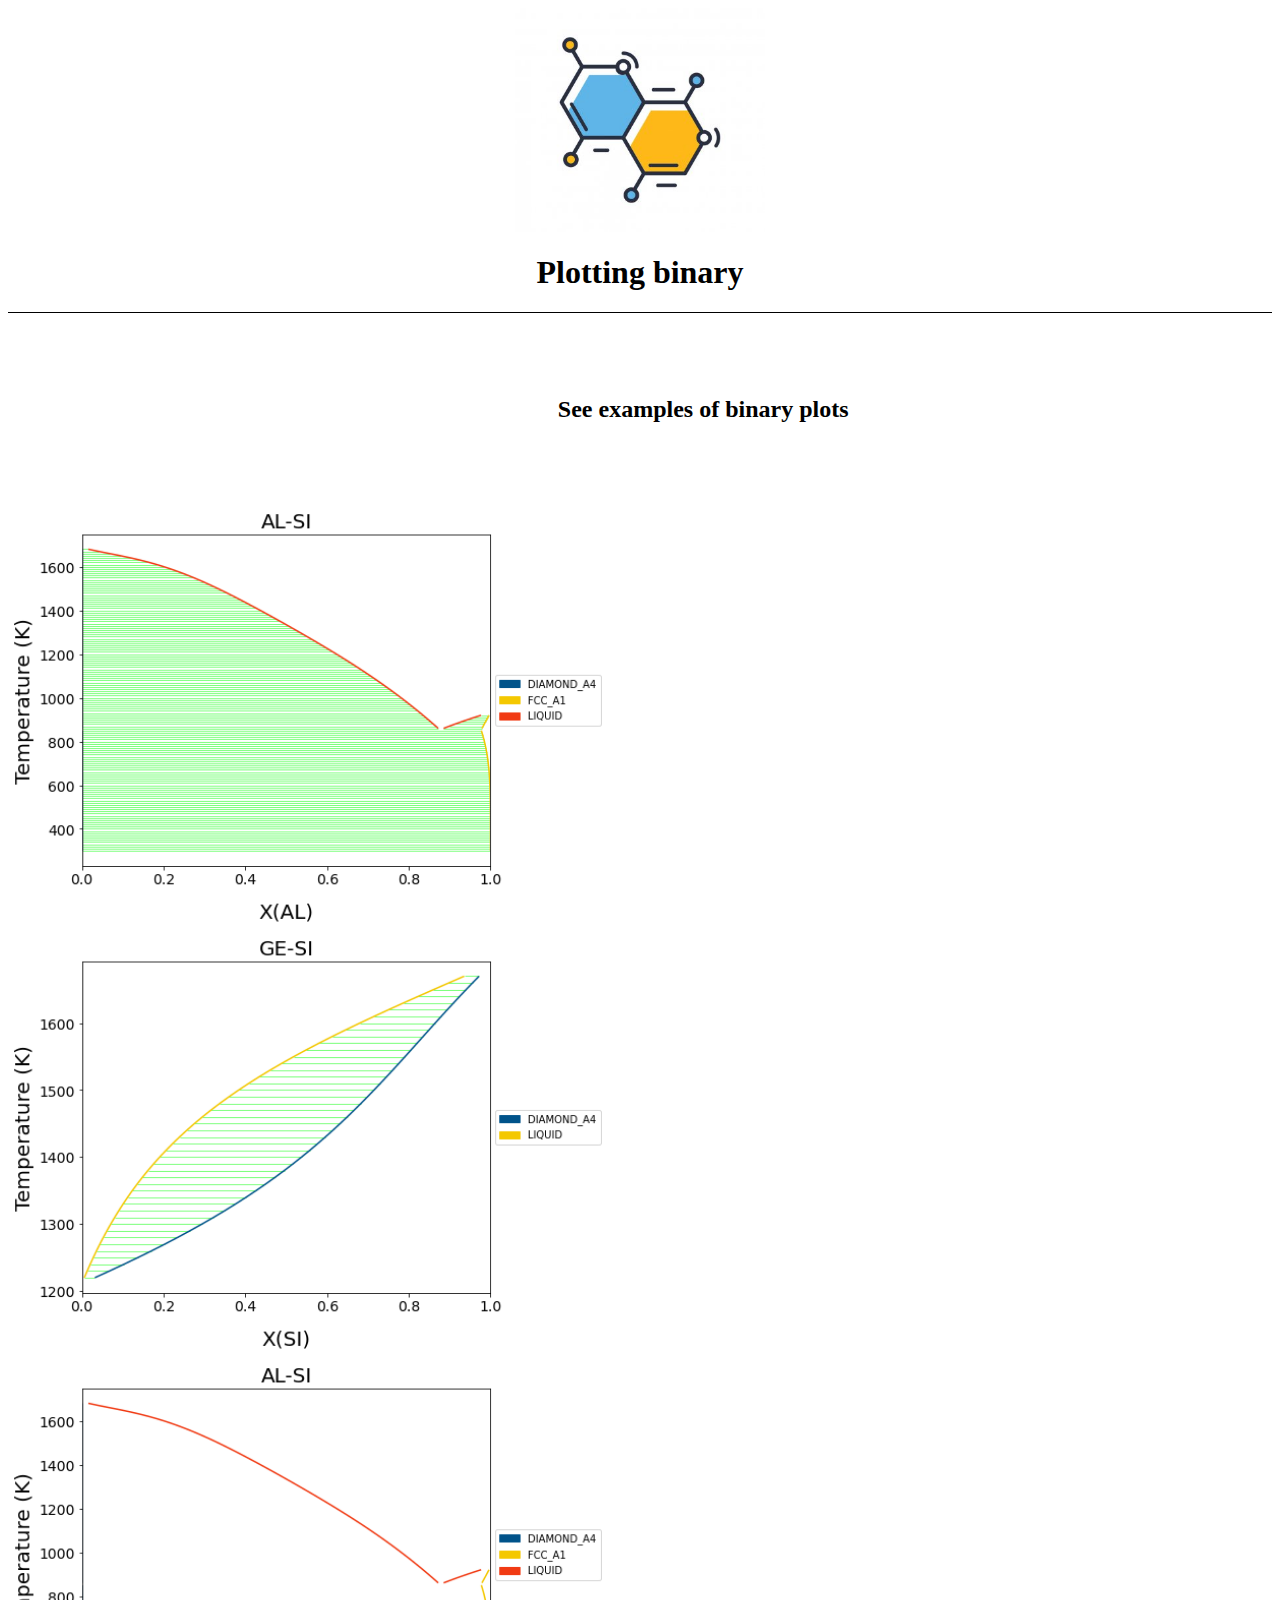
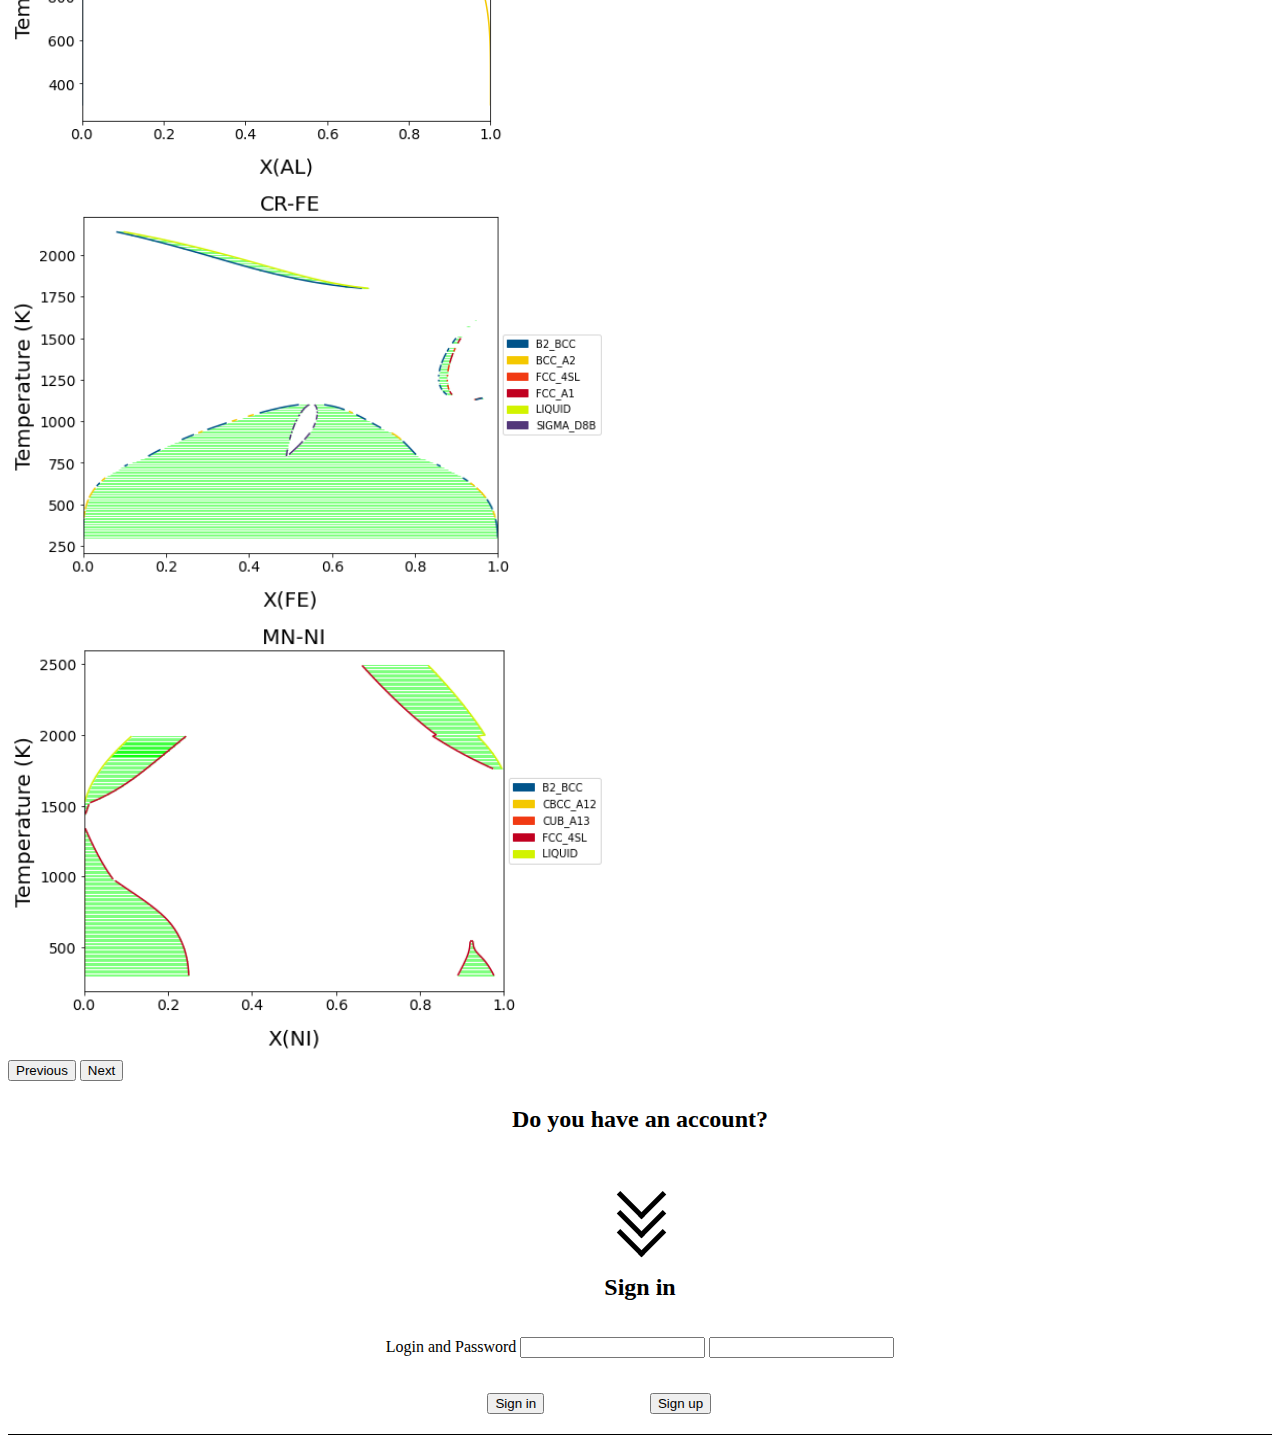
<file: II курс проект/templates/index.html>
<!DOCTYPE html>
<html lang="en">
<head>
   <meta charset="UTF-8">
   <meta http-equiv="X-UA-Compatible" content="IE=edge">
   <meta name="viewport" content="width=device-width, initial-scale=1.0">
   <link href="https://cdn.jsdelivr.net/npm/bootstrap@5.2.0-beta1/dist/css/bootstrap.min.css" rel="stylesheet" integrity="sha384-0evHe/X+R7YkIZDRvuzKMRqM+OrBnVFBL6DOitfPri4tjfHxaWutUpFmBp4vmVor" crossorigin="anonymous">
   <script src="https://cdn.jsdelivr.net/npm/bootstrap@5.2.0-beta1/dist/js/bootstrap.bundle.min.js" integrity="sha384-pprn3073KE6tl6bjs2QrFaJGz5/SUsLqktiwsUTF55Jfv3qYSDhgCecCxMW52nD2" crossorigin="anonymous"></script>
   <link rel="stylesheet" href='../static/img/style.css' />
   <title>Document</title>
</head>
<body>
   <div class="header container">
      <div class="row">
         <div class="col"></div>
         <div class="header__logo col">
            <img class="header__logo__img" src="../static/img/depositphotos_494013044-stock-illustration-chemistry-formula-icon-molecule-isolated.jpg">
         </div>
         <div class="col"></div>
            <h1>Plotting binary</h1>
         <div class="header__endline"></div>
      </div>
   </div>
   <div class="examples container">
      <div class="examples__header">   
         <h2>See examples of binary plots</h2>
      </div>
      <div class="row">
         <div class="col"></div>
         <div class="col">
             <div id="carouselExampleInterval" class="carousel slide" data-bs-ride="carousel">
               <div class="carousel-inner">
                  <div class="carousel-item active" data-bs-interval="10000">
                     <img src="../static/img/ex1.png" class="d-block w-100" alt="...">
                  </div>
                  <div class="carousel-item" data-bs-interval="2000">
                     <img src="../static/img/ex2.png" class="d-block w-100" alt="...">
                  </div>
                  <div class="carousel-item">
                     <img src="../static/img/ex4.png" class="d-block w-100" alt="...">
                  </div>
                  <div class="carousel-item">
                     <img src="../static/img/ex3.png" class="d-block w-100" alt="...">
                  </div>
                  <div class="carousel-item">
                     <img src="../static/img/ex5.png" class="d-block w-100" alt="...">
                  </div>
               </div>
               <button class="carousel-control-prev" type="button" data-bs-target="#carouselExampleInterval" data-bs-slide="prev">
                  <span class="carousel-control-prev-icon" aria-hidden="true"></span>
                  <span class="visually-hidden">Previous</span>
               </button>
               <button class="carousel-control-next" type="button" data-bs-target="#carouselExampleInterval" data-bs-slide="next">
                  <span class="carousel-control-next-icon" aria-hidden="true"></span>
                  <span class="visually-hidden">Next</span>
               </button>
            </div>
         </div>
         <div class="col"></div>
   </div>
    <div class="examples__footer container">
       <div class="row">
         <div class="col"></div>
         <div class="col">
         <h2>Do you have an account?</h2>
         <div class="examples__footer__arrow">
            <span></span>
            <span></span>
            <span></span>
         </div>
         </div>
         <div class="col"></div>
      </div>
   </div>
   <div class="skip"></div>
   </div>
   <div class="row">
      <div class="col"></div>
      <div class="col">
    <div class="sing_up__sing_in">
       <div class="sing_up__sing_in__subclass">       
            <div class="sign_in" id="sign_in_form">
               <h2>Sign in</h2>
               <form action="/log_in", method="PUT" class="sing_up__sing_in__subclass__form">
                  <div class="input-group">
                     <span class="input-group-text">Login and Password</span>
                     <input type="text" aria-label="First name" class="form-control">
                     <input type="password" aria-label="Last name" class="form-control">
                  </div>
                  <button type="submit" class="btn btn-primary btn-lg">Sign in</button>
                  <button type="button" id="btn_sign_up" class="btn btn-secondary btn-lg">Sign up</button>
               </form>
            </div>
         </div>
            <div class="sign_up" id="sign_up_form">
               <h2>Sign up</h2>
                  <form action="/register", method="PUT" class="sing_up__sing_in__subclass__form">
                  <div class="input-group">
                     <span class="input-group-text">Login and invitation_password</span>
                     <input type="text" aria-label="First name" class="form-control">
                     <input type="password" aria-label="Last name" class="form-control">
                  </div>
                  <button type="button" id="btn_sign_in" class="btn btn-primary btn-lg">Sign in</button>
                  <button type="submit" class="btn btn-secondary btn-lg">Sign up</button>
               </form>
            </div>
      </div>
   </div>
      <div class="col"></div>
    </div>
   </div>
    <div class="footer">
      <div class="header__endline">

    </div>
   <script src="source.js"></script>
</body>
</html>
</file>
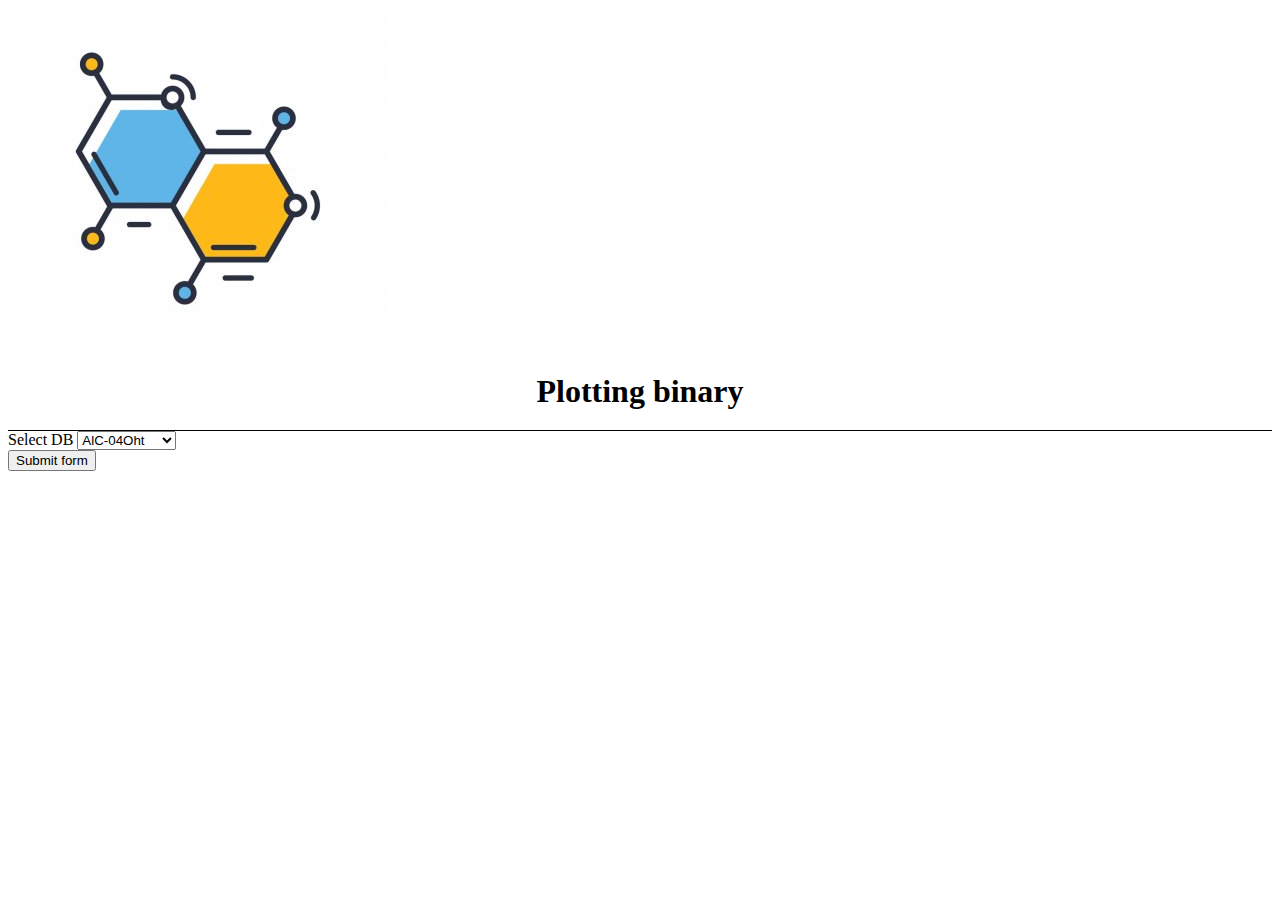
<file: II курс проект/templates/db.html>
<!DOCTYPE html>
<html lang="en">
<head>
    <meta charset="UTF-8">
    <meta http-equiv="X-UA-Compatible" content="IE=edge">
    <meta name="viewport" content="width=device-width, initial-scale=1.0">
    <title>Document</title>
    <head>
        <meta charset="UTF-8">
        <meta http-equiv="X-UA-Compatible" content="IE=edge">
        <meta name="viewport" content="width=device-width, initial-scale=1.0">
        <link href="https://cdn.jsdelivr.net/npm/bootstrap@5.2.0-beta1/dist/css/bootstrap.min.css" rel="stylesheet" integrity="sha384-0evHe/X+R7YkIZDRvuzKMRqM+OrBnVFBL6DOitfPri4tjfHxaWutUpFmBp4vmVor" crossorigin="anonymous">
        <script src="https://cdn.jsdelivr.net/npm/bootstrap@5.2.0-beta1/dist/js/bootstrap.bundle.min.js" integrity="sha384-pprn3073KE6tl6bjs2QrFaJGz5/SUsLqktiwsUTF55Jfv3qYSDhgCecCxMW52nD2" crossorigin="anonymous"></script>
        <link rel="stylesheet"  href='../static/img/form.css' />
        <title>Document</title>
    </head>
</head>
<body>
    <div class="header container">
        <div class="row">
           <div class="col"></div>
           <div class="header__logo col">
              <img class="header__logo__img" src="../static/img/depositphotos_494013044-stock-illustration-chemistry-formula-icon-molecule-isolated.jpg">
           </div>
           <div class="col"></div>
              <h1>Plotting binary</h1>
           <div class="header__endline"></div>
        </div>
     </div>
        <div class="row">
           <div class="col"></div>
           <div class="col">
           <form action="/db,  method="POST" class="row g-3">
               <div class="input-group mb-3">
                   <label class="input-group-text" for="inputGroupSelect01">Select DB</label>
                   <select class="form-select" id="inputGroupSelect01" name="database">
                     <option selected>AlC-04Oht</option>
                     <option value=1>AlSi-86Mey</option>
                     <option value=2>altiv_Lu</option>
                     <option value=3>GeSi-84Ole</option>
                     <option value=4>mpea-pre-03</option>
                     <option value=5>Unary</option>
                   </select>
               </div>
               <div class="col-12">
                 <button class="btn btn-primary btn-lg" type="submit">Submit form</button>
               </div>
             </form>
             </div>
             <div class="col"></div>
</body>
</html>
</file>
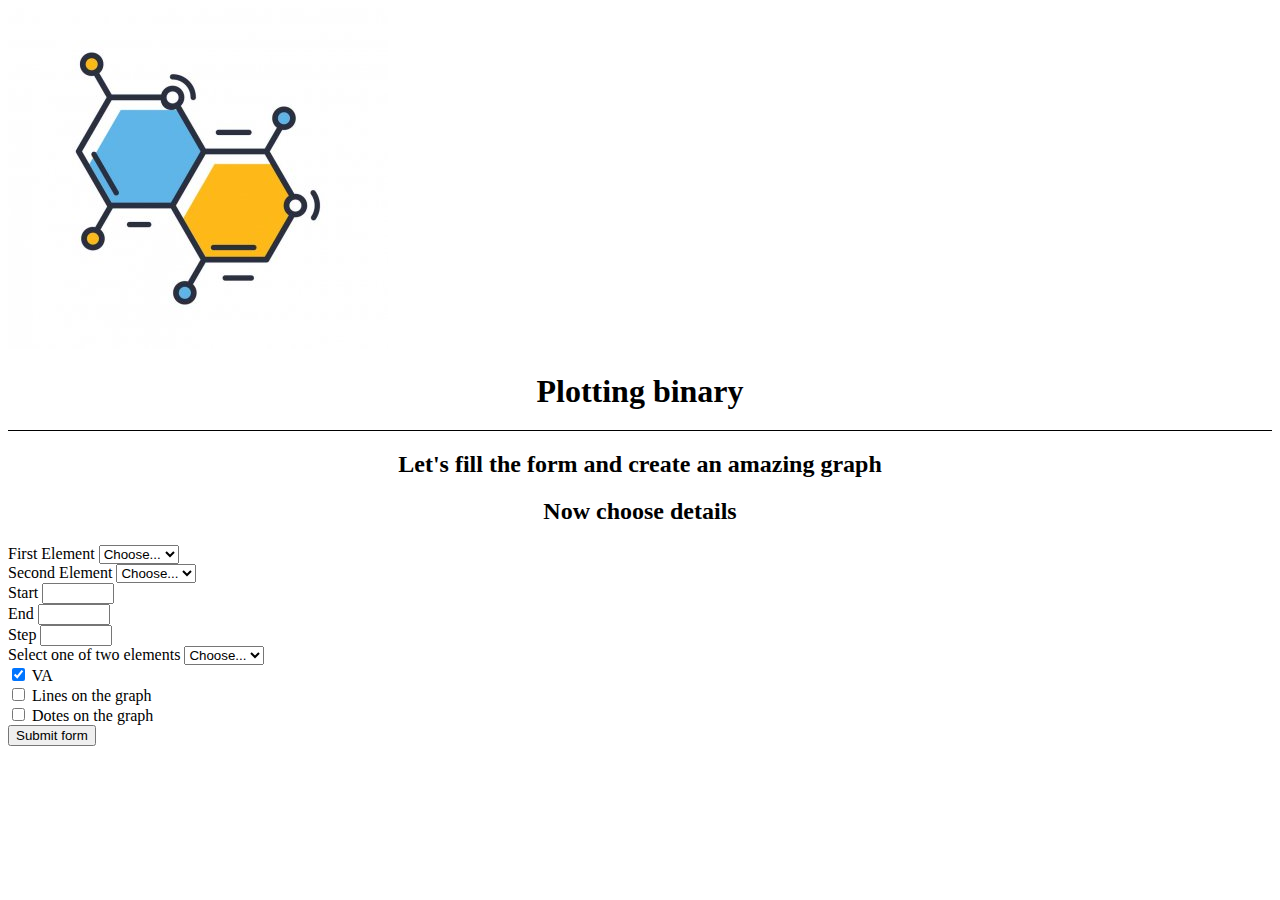
<file: II курс проект/templates/form.html>
<!DOCTYPE html>
<html lang="en">
<head>
    <meta charset="UTF-8">
    <meta http-equiv="X-UA-Compatible" content="IE=edge">
    <meta name="viewport" content="width=device-width, initial-scale=1.0">
    <link href="https://cdn.jsdelivr.net/npm/bootstrap@5.2.0-beta1/dist/css/bootstrap.min.css" rel="stylesheet" integrity="sha384-0evHe/X+R7YkIZDRvuzKMRqM+OrBnVFBL6DOitfPri4tjfHxaWutUpFmBp4vmVor" crossorigin="anonymous">
    <script src="https://cdn.jsdelivr.net/npm/bootstrap@5.2.0-beta1/dist/js/bootstrap.bundle.min.js" integrity="sha384-pprn3073KE6tl6bjs2QrFaJGz5/SUsLqktiwsUTF55Jfv3qYSDhgCecCxMW52nD2" crossorigin="anonymous"></script>
    <link rel="stylesheet"  href='../static/img/form.css' />
    <title>Document</title>
</head>
<body>
    <div class="header container">
        <div class="row">
           <div class="col"></div>
           <div class="header__logo col">
              <img class="header__logo__img" src="../static/img/depositphotos_494013044-stock-illustration-chemistry-formula-icon-molecule-isolated.jpg">
           </div>
           <div class="col"></div>
              <h1>Plotting binary</h1>
           <div class="header__endline"></div>
        </div>
     </div>
     <div class="main container">
         <h2>Let's fill the form and create an amazing graph</h2>
        <h2>Now choose details</h2>
         <div class="row">
            <div class="col"></div>
            <div class="col">
             <form action="/plot", method="POST" class="row g-3">
                <div class="input-group mb-3">
                    <label class="input-group-text" for="inputGroupSelect01">First Element</label>
                    <select class="form-select" id="inputGroupSelect01" name="first_element">
                      <option selected>Choose...</option>
                      <option value="1">One</option>
                      <option value="2">Two</option>
                      <option value="3">Three</option>
                    </select>
                </div>
                <div class="input-group mb-3">
                    <label class="input-group-text" for="inputGroupSelect01">Second Element</label>
                    <select class="form-select" id="inputGroupSelect01" name="second_element">
                      <option selected>Choose...</option>
                      <option value="1">One</option>
                      <option value="2">Two</option>
                      <option value="3">Three</option>
                    </select>
                </div>
                <div class="input-group col-md-4">
                    <span class="input-group-text" id="inputGroup-sizing-default">Start</span>
                    <input type="number" class="form-control" aria-label="Sizing example input" aria-describedby="inputGroup-sizing-default" name="start" step="0.01" min="0" max="1">
                </div>
                <div class="input-group col-md-4">
                    <span class="input-group-text" id="inputGroup-sizing-default">End</span>
                    <input type="number" class="form-control" aria-label="Sizing example input" aria-describedby="inputGroup-sizing-default" name="end" step="0.01" min="0" max="1">
                </div>
                <div class="input-group col-md-4">
                    <span class="input-group-text" id="inputGroup-sizing-default">Step</span>
                    <input type="number" class="form-control" aria-label="Sizing example input" aria-describedby="inputGroup-sizing-default" name="step" step="0.01" min="0" max="1">
                </div>
                <div class="input-group mb-3">
                    <label class="input-group-text" for="inputGroupSelect01">Select one of two elements</label>
                    <select class="form-select" id="inputGroupSelect01" name="Vx">
                      <option selected>Choose...</option>
                      <option value="1">One</option>
                      <option value="2">Two</option>
                    </select>
                </div>
                <div class="form-check col-md-4">
                    <input class="form-check-input" type="checkbox" value="" id="flexCheckDefault" name="VA" checked>
                    <label class="form-check-label" for="flexCheckDefault">
                      VA
                    </label>
                </div>
                <div class="form-check col-md-4">
                    <input class="form-check-input" type="checkbox" value="" id="flexCheckDefault" name="tielines">
                    <label class="form-check-label" for="flexCheckDefault">
                      Lines on the graph
                    </label>
                </div>
                <div class="form-check col-md-4">
                    <input class="form-check-input" type="checkbox" value="" id="flexCheckDefault" name="scatter">
                    <label class="form-check-label" for="flexCheckDefault">
                      Dotes on the graph
                    </label>
                </div>
                <div class="col-12">
                  <button class="btn btn-primary" type="submit">Submit form</button>
                </div>
              </form>
            </div>
            <div class="col"></div>
        </div>
     </div>
</body>
</html>
</file>
<file: II курс проект/static/img/style.css>
.header {
    min-height: 100px;
    background-color: white;

}
h2 {
    width: 100%;
    text-align: center;
}
.header h1 {
    width: 100%;
    text-align: center;
}

.header__logo {
    display: flex;
    justify-content: center;
}

.header__logo__img {
    max-width: 250px;
}

.header__endline {
    margin-top: 20px;
    border-bottom: 1px solid black;
}

.carousel-item img{
    min-width: 600px;
}


.examples__header {
    width: 100%;
    text-align: center;
    padding: 5%;
}

.examples__footer {
    margin-top: 2%;
    width: 100%;
    text-align: center;
}

.examples__footer__arrow {
    margin-left: 50%;
    margin-top: 60px;
}
.examples__footer__arrow span {
    display: block;
    width: 30px;
    height: 30px;
    border-bottom: 5px solid black;
    border-right: 5px solid black;
    transform: rotate(45deg);
    margin: -16px;
    animation: arrow-down 2s infinite;
}
.arrow-down span:nth-child(2){
    animation-delay: -0.2s;
}
.arrow-down span:nth-child(3){
    animation-delay: -0.4s;
}
@keyframes arrow-down {
    0%{
        opacity: 0;
        transform: rotate(45deg) translate(-20px,-20px);
    }
    50%{
        opacity: 1;
    }
    100%{
        opacity: 0;
        transform: rotate(45deg) translate(5px,5px);
    }
}

.skip {
    padding-top: 20px;
}

.sing_up__sing_in {
    display: flex;
    justify-content: center;
}

.sing_up__sing_in h2 {
    margin-bottom: 7%;
}

.sing_up__sing_in__subclass__form button {
    margin-top: 7%;
    margin-left: 20%;
}

.sign_up {
    display: none;
}
</file>
<file: II курс проект/static/img/form.css>
h1, h2 {
    width: 100%;
    text-align: center;
    margin-top: 20px;
    margin-bottom: 20px;
}

.header__endline {
    margin-top: 20px;
    border-bottom: 1px solid black;
}
</file>
